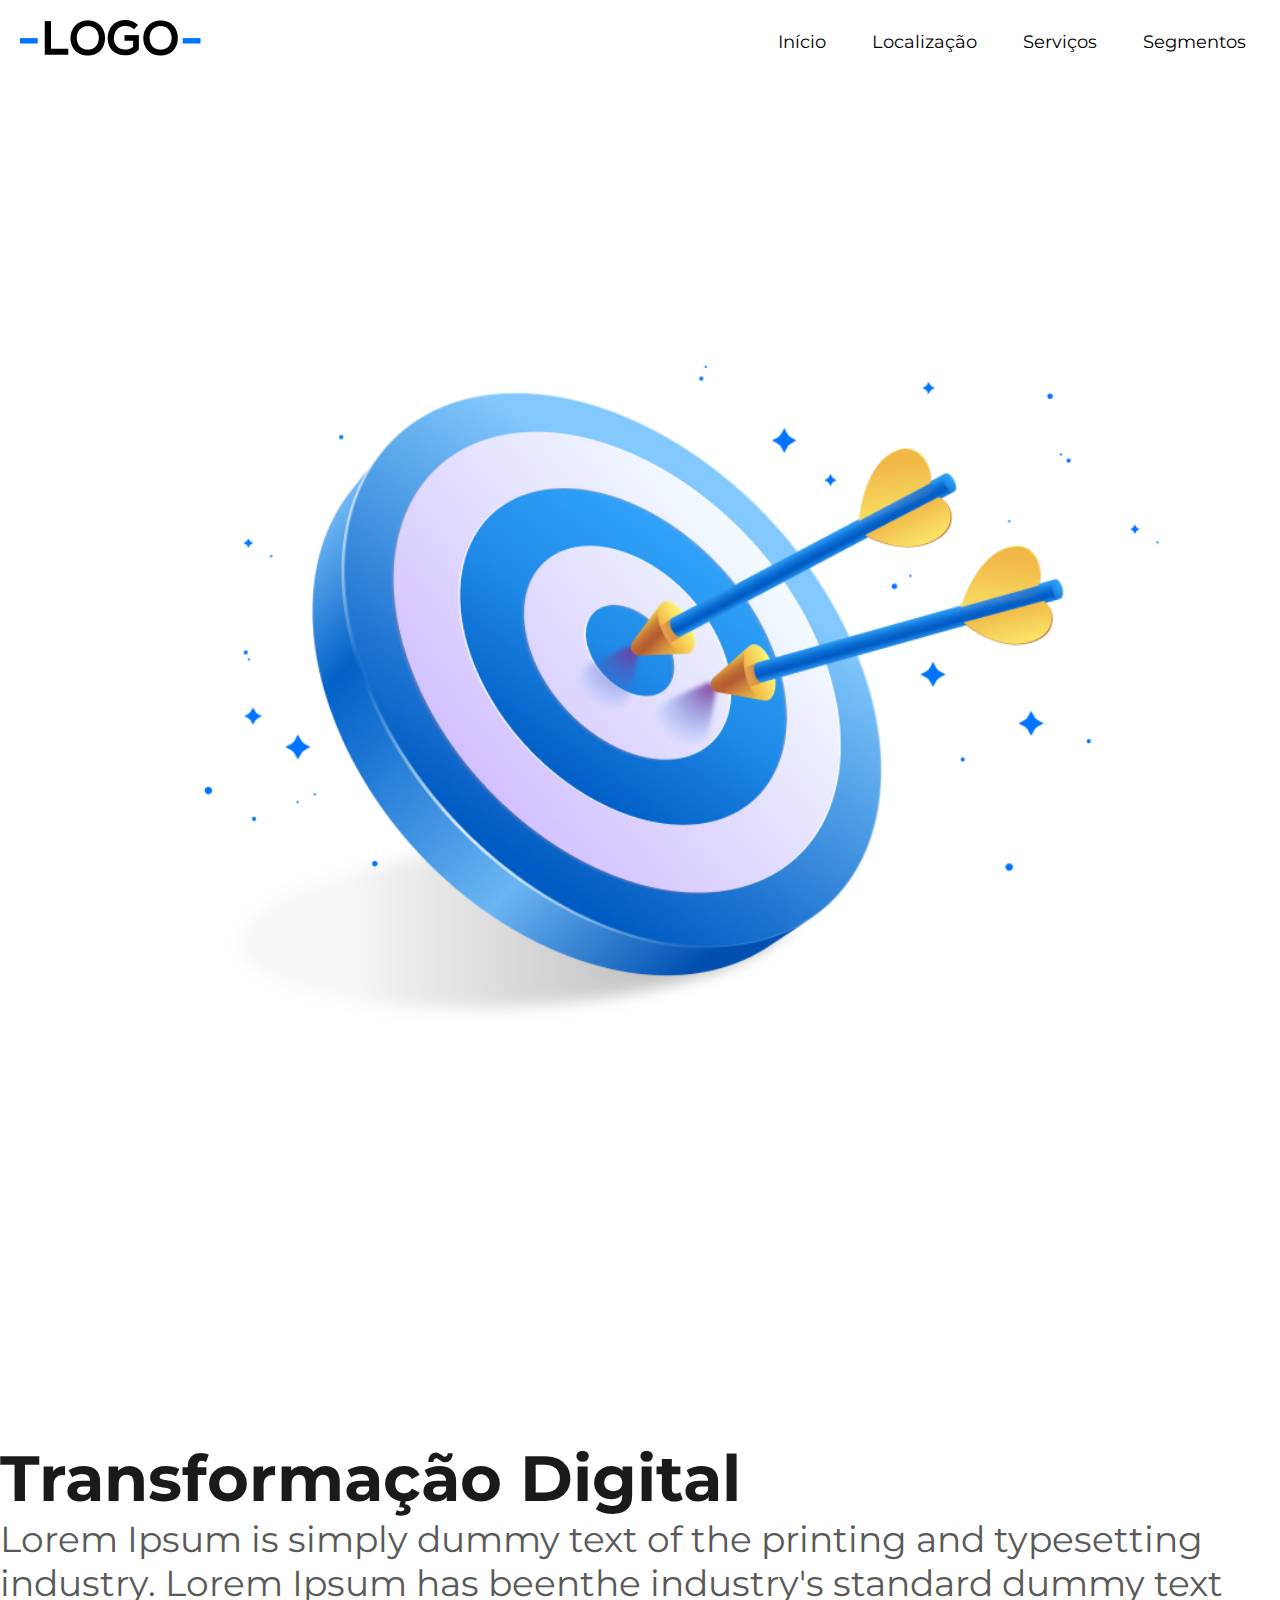
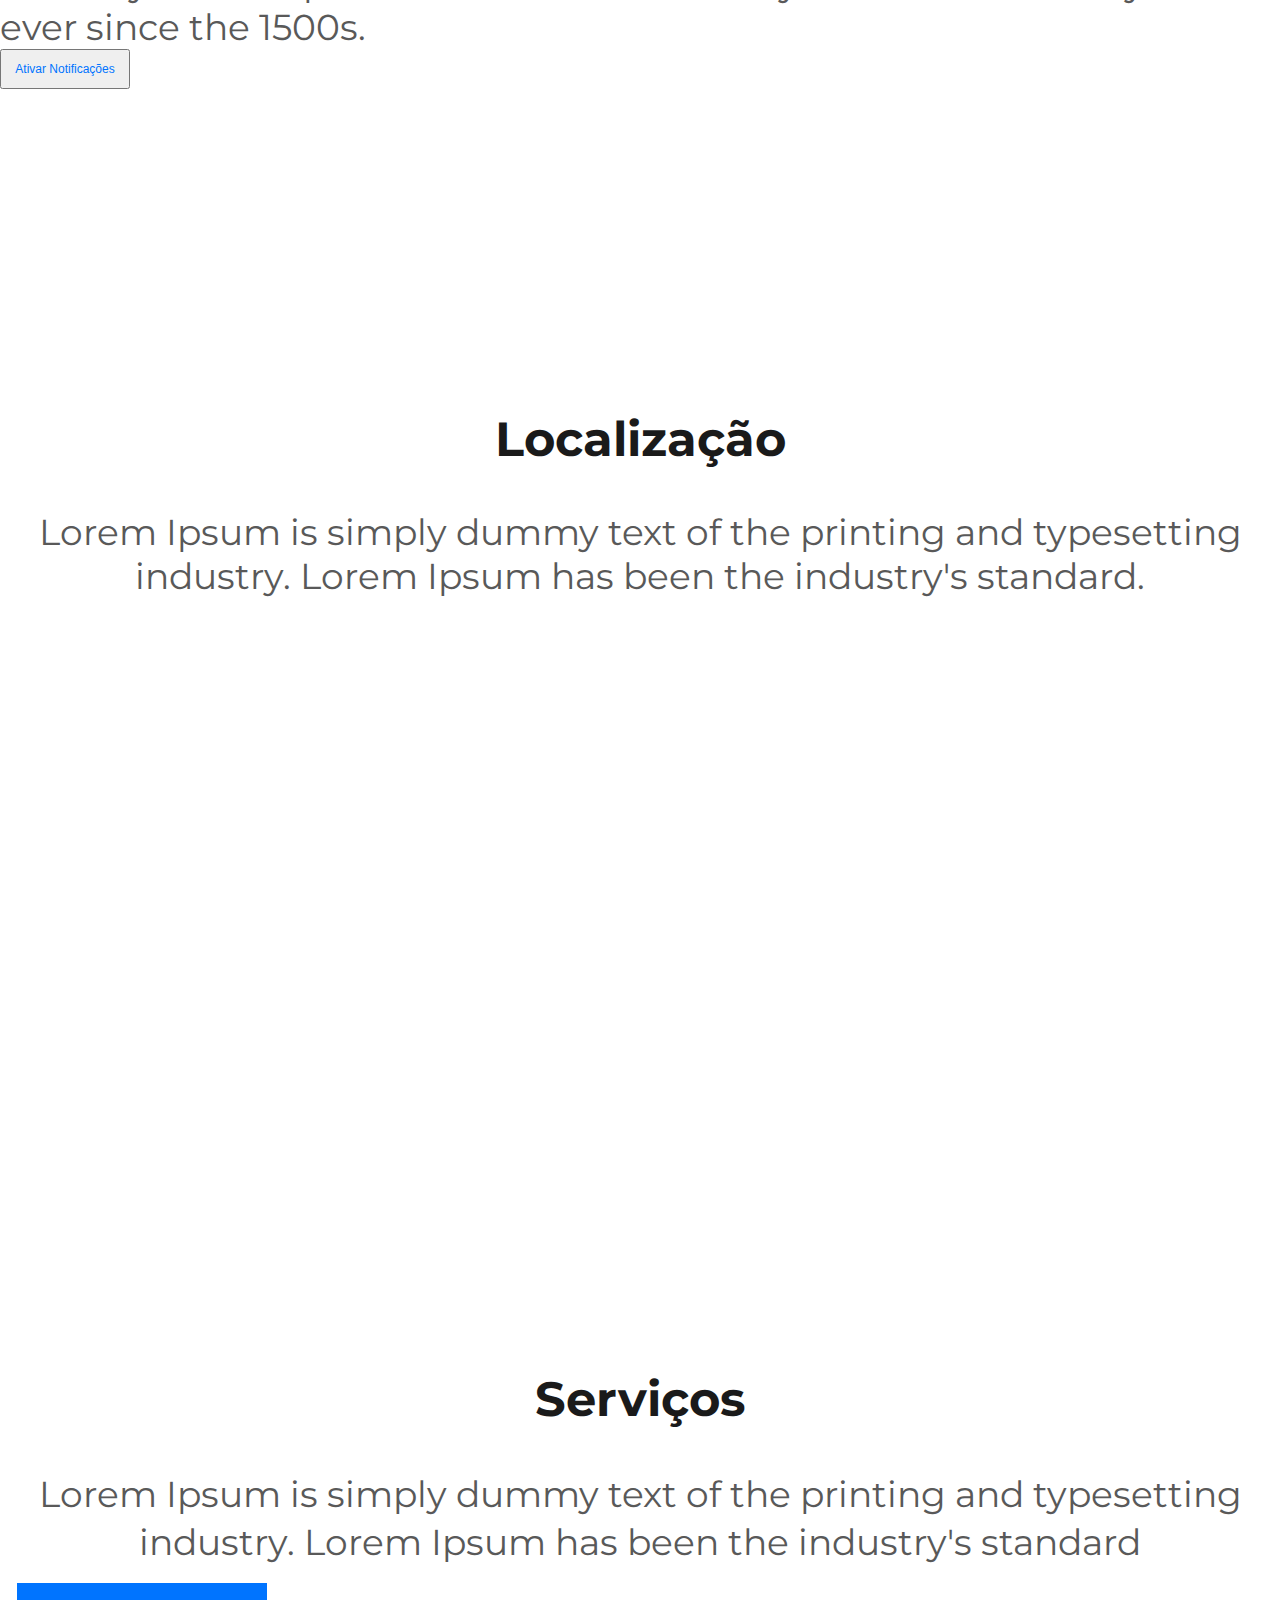
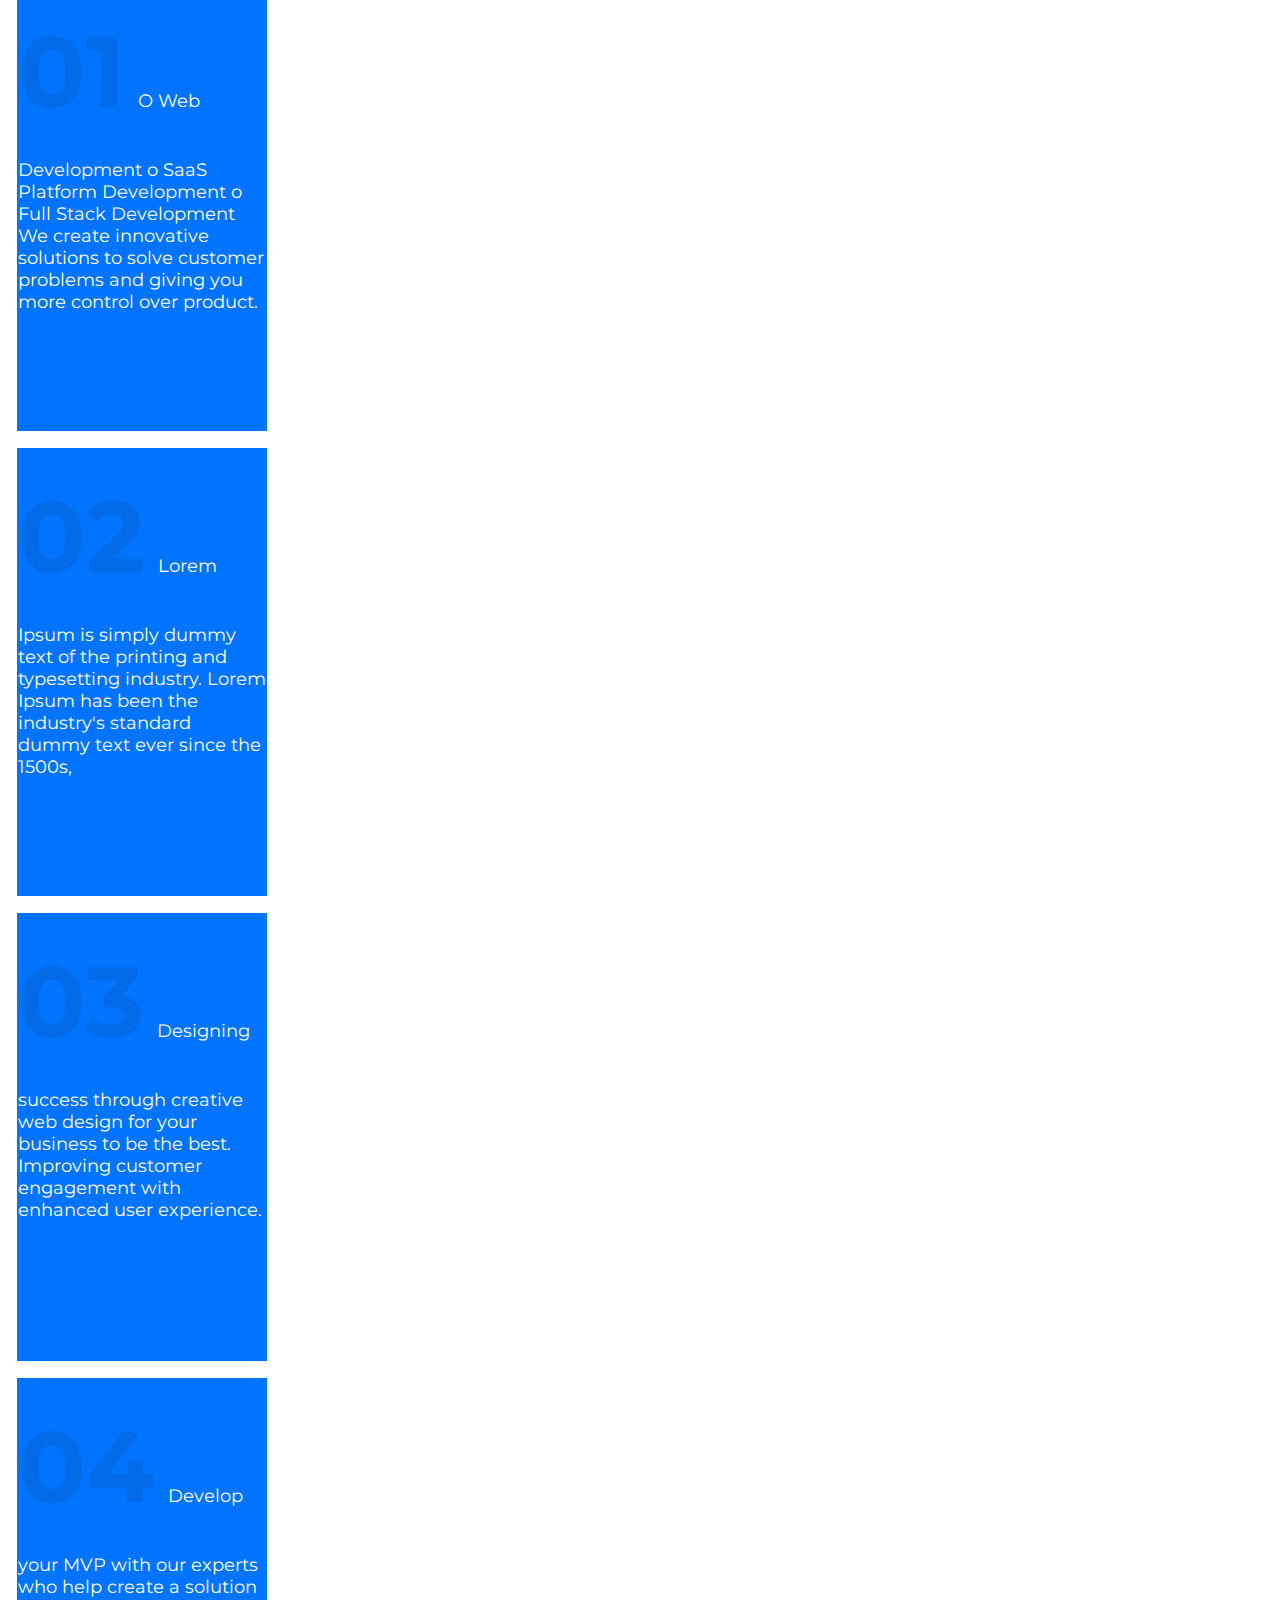
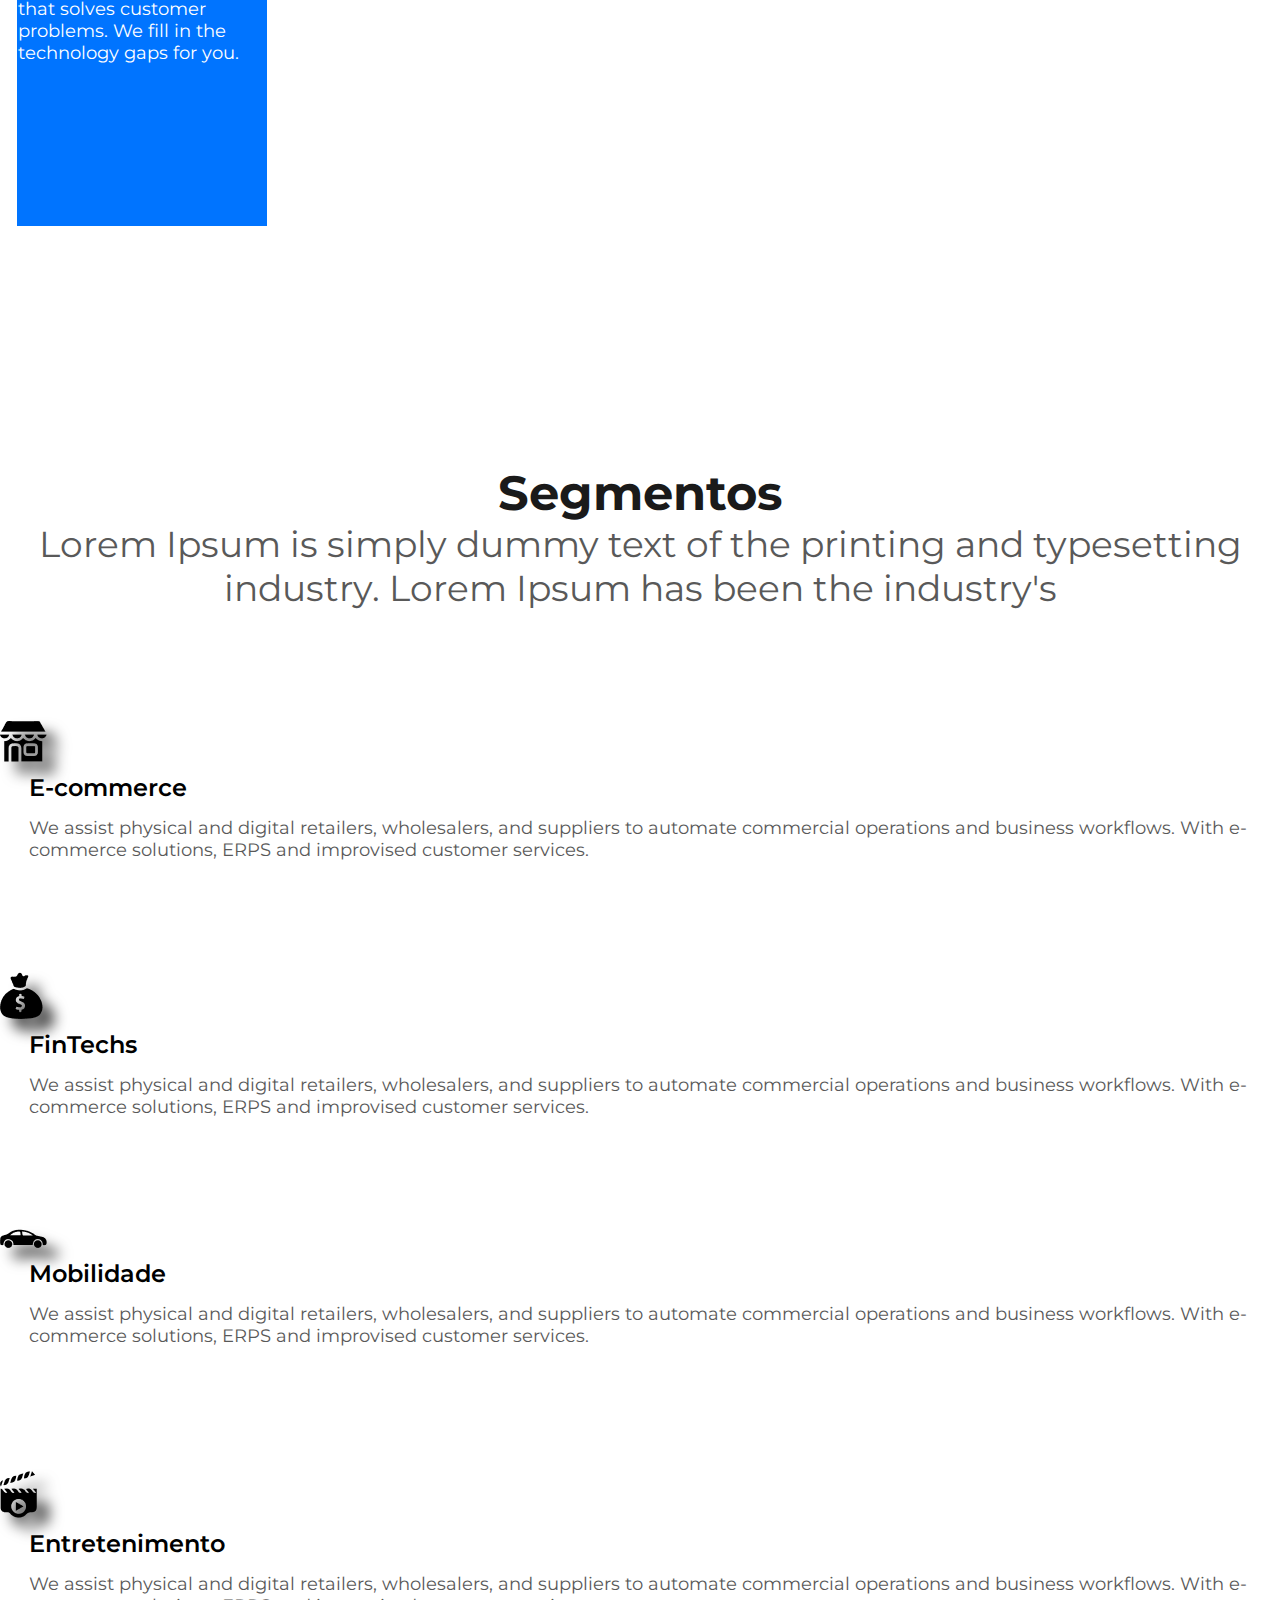
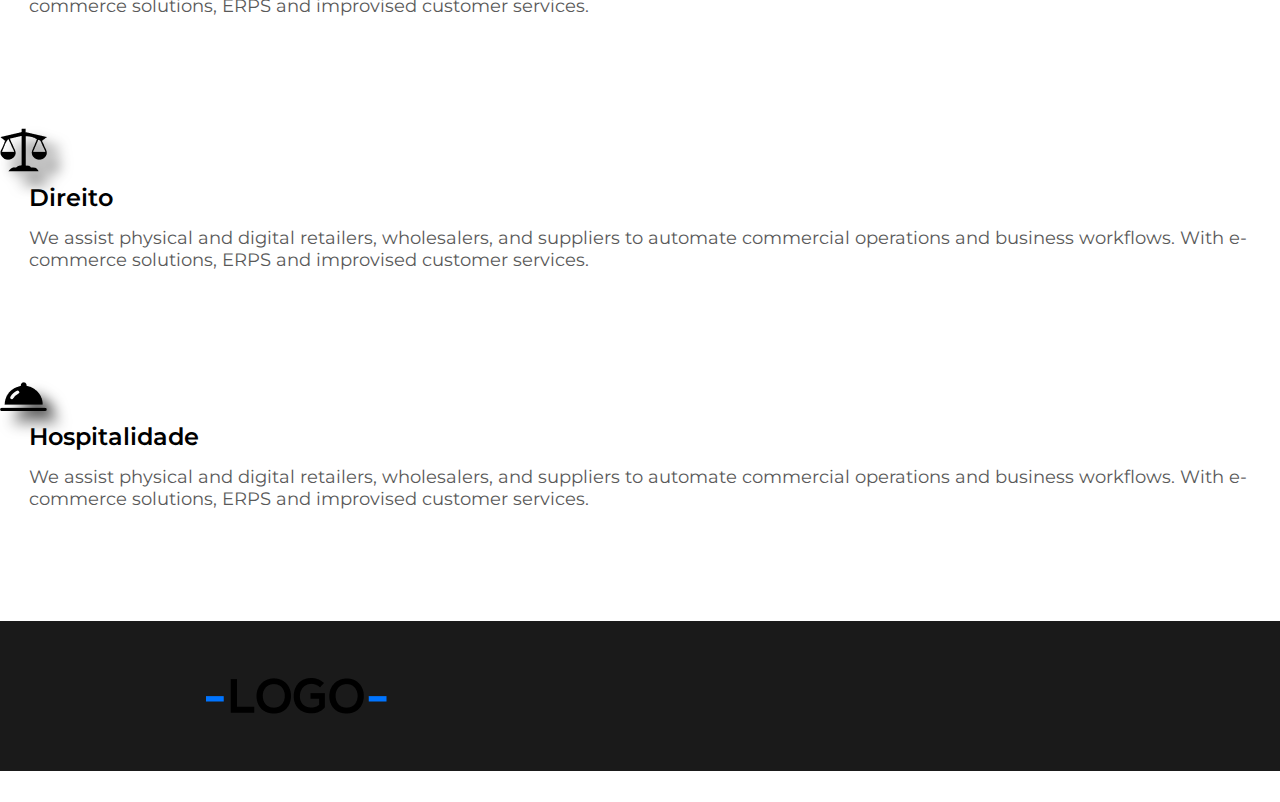
<file: index.html>
<!DOCTYPE html>
<html lang="en">

</html>

<head>
    <meta charset="UTF-8">
    <meta http-equiv="X-UA-Compatible" content="IE=edge">
    <meta name="viewport" content="width=device-width, initial-scale=1.0">
    <link href="https://cdn.jsdelivr.net/npm/bootstrap@5.3.1/dist/css/bootstrap.min.css" rel="stylesheet"
        integrity="sha384-4bw+/aepP/YC94hEpVNVgiZdgIC5+VKNBQNGCHeKRQN+PtmoHDEXuppvnDJzQIu9" crossorigin="anonymous">
    <link rel="preconnect" href="https://fonts.googleapis.com">
    <link rel="preconnect" href="https://fonts.gstatic.com" crossorigin>
    <link href="https://fonts.googleapis.com/css2?family=Montserrat&display=swap" rel="stylesheet">
    <link rel="stylesheet" href="./css/style-web.css">
    <title>Website</title>
</head>

<body>
    <div class="container">
        <nav class="navbar">
            <!-- LOGO -->
            <div class="logo"><img src="./image//Group32.png" alt="Logo"></div>
            <!-- NAVEGAÇÃO MENU -->
            <ul class="nav-links">
                <!-- CHECKBOX HACK -->
                <input type="checkbox" id="checkbox_toggle" />
                <label for="checkbox_toggle" class="hamburger">&#9776;</label>
                <!-- NAVEGAÇÃO MENUS -->
                <div class="menu">
                    <li><a href="#" id="topo">Início</a></li>
                    <li><a href="#local">Localização</a></li>
                    <li class="services"><a href="#servico">Serviços</a></li>
                    <li><a href="#segmentos">Segmentos</a></li>
                </div>
            </ul>
        </nav>
    </div>

    <section id="banner">
        <div class="container">
            <div class="row">
                <div class="col-7">
                    <img src="./image/Group(1).png" alt="banner">
                </div>
                <div class="col-sm-5">
                    <h1>Transformação Digital</h1>
                    <p>Lorem Ipsum is simply dummy text of the printing and typesetting industry. Lorem Ipsum has
                        beenthe industry's standard dummy text ever since the 1500s.
                    </p>
                    <button class="btn btn1 btn-outline-secondary" onclick="notifyMe()">Ativar Notificações</button>
                </div>
            </div>
        </div>
    </section>

    <section id="local">
        <div class="container">
            <div class="row">
                <div class="col-sm">
                    <h2>Localização</h2>
                    <p>Lorem Ipsum is simply dummy text of the printing and typesetting industry. Lorem Ipsum has been
                        the industry's standard.</p>
                </div>
                <div class="row">
                    <div class="col-sm-12">
                        <iframe id="obter-localizacao"
                            src="https://www.google.com/maps/embed?pb=!1m14!1m12!1m3!1d82616.4870715583!2d-46.68936884187014!3d-23.777052897605657!2m3!1f0!2f0!3f0!3m2!1i1024!2i768!4f13.1!5e0!3m2!1spt-BR!2sbr!4v1692212930467!5m2!1spt-BR!2sbr"
                            width="600" height="450" style="border:0;" allowfullscreen="" loading="lazy"
                            referrerpolicy="no-referrer-when-downgrade"></iframe>
                    </div>
                </div>
            </div>
        </div>
    </section>

    <section id="servico">
        <div class="container" ondragover="dragOver(event)" ondrop="drop(event)">
            <div class="row">
                <div class="col-sm">
                    <h2>Serviços</h2>
                    <p>Lorem Ipsum is simply dummy text of the printing and typesetting industry. Lorem Ipsum has been
                        the industry's standard</p>
                </div>
            </div>
            <div class="row">
                <div class="col-sm-3 card draggable" id="drag-1" draggable="true" ondragstart="dragStart(event)">
                    <span>01</span>
                    <h3>UX Design</h3>
                    <small>O Web Development o SaaS Platform Development o Full Stack Development We create
                    innovative solutions to solve customer problems and giving you more control over product.</small>
                </div>
                <div class="col-sm-3 card" id="drag-2" draggable="true" ondragstart="dragStart(event)">
                    <span>02</span>
                    <h3>Front-end</h3>
                    <small>Lorem Ipsum is simply dummy text of the printing and typesetting industry. Lorem Ipsum has been
                        the industry's standard dummy text ever since the 1500s,</small>
                </div>
                <div class="col-sm-3 card" id="drag-3" draggable="true" ondragstart="dragStart(event)">
                    <span>03</span>
                    <h3>Test</h3>
                    <small>Designing success through creative web design for your business to be the best. Improving
                        customer engagement with enhanced user experience.</small>
                </div>
                <div class="col-sm-3 card" id="drag-4" draggable="true" ondragstart="dragStart(event)">
                    <span>04</span>
                    <h3>Delivery</h3>
                    <small>Develop your MVP with our experts who help create a solution that solves customer problems. We
                        fill in the technology gaps for you.</small>
                </div>
            </div>
        </div>
    </section>

    <section id="segmentos">
        <div class="container">
            <div class="row">
                <div class="col-sm-12">
                    <h2>Segmentos</h2>
                    <p>Lorem Ipsum is simply dummy text of the printing and typesetting industry. Lorem Ipsum has been
                        the industry's</p>
                </div>
            </div>
            <div class="row" id="text">
                <div class="col-sm-4">
                    <img src="./image/Group.png" alt="">
                    <h4>E-commerce</h4>
                    <p>We assist physical and digital retailers, wholesalers, and suppliers to automate commercial
                        operations and business workflows. With e-commerce solutions, ERPS and improvised customer
                        services.</p>
                </div>
                <div class="col-sm-4">
                    <img src="./image/Group(6).png" alt="">
                    <h4>FinTechs</h4>
                    <p>We assist physical and digital retailers, wholesalers, and suppliers to automate commercial
                        operations and business workflows.
                        With e-commerce solutions, ERPS and improvised customer services.</p>
                </div>
                <div class="col-sm-4">
                    <img src="./image/Group(2).png" alt="">
                    <h4>Mobilidade</h4>
                    <p>We assist physical and digital retailers, wholesalers, and suppliers to automate commercial
                        operations and business workflows. With e-commerce solutions, ERPS and improvised customer
                        services.</p>
                </div>
            </div><br />
            <div class="row" id="textTo">
                <div class="col-sm-4">
                    <img src="./image/Group(3).png" alt="" id="vetor">
                    <h4>Entretenimento</h4>
                    <p>We assist physical and digital retailers, wholesalers, and suppliers to automate commercial
                        operations and business workflows. With e-commerce solutions, ERPS and improvised customer
                        services.</p>
                </div>
                <div class="col-sm-4">
                    <img src="./image/Group(4).png" alt="">
                    <h4>Direito</h4>
                    <p>We assist physical and digital retailers, wholesalers, and suppliers to automate commercial
                        operations and business workflows. With e-commerce solutions, ERPS and improvised customer
                        services.</p>
                </div>
                <div class="col-sm-4">
                    <img src="./image/Group(5).png" alt="">
                    <h4>Hospitalidade</h4>
                    <p>We assist physical and digital retailers, wholesalers, and suppliers to automate commercial
                        operations and business workflows. With e-commerce solutions, ERPS and improvised customer
                        services.</p>
                </div>
            </div>
        </div>
    </section>
   

    <footer id="footer">
        <div class="row">
            <div class="col-sm-9">
                <a href="#topo"><img src="./image/Group32.png" alt="Rodape"></a>
            </div>
            <div class="col-sm-3">
                <p>© Copyright 2022 | All Rights Reserved</p>
            </div>
        </div>
    </footer>


    <script src="https://cdn.jsdelivr.net/npm/bootstrap@5.3.1/dist/js/bootstrap.bundle.min.js"
        integrity="sha384-HwwvtgBNo3bZJJLYd8oVXjrBZt8cqVSpeBNS5n7C8IVInixGAoxmnlMuBnhbgrkm" crossorigin="anonymous">
        </script>
    <script src="./js/geolocation.js"></script>
    <script src="./js/notification.js"></script>
    <script src="./js/dragDrop.js"></script>


</body>

</html>
</file>
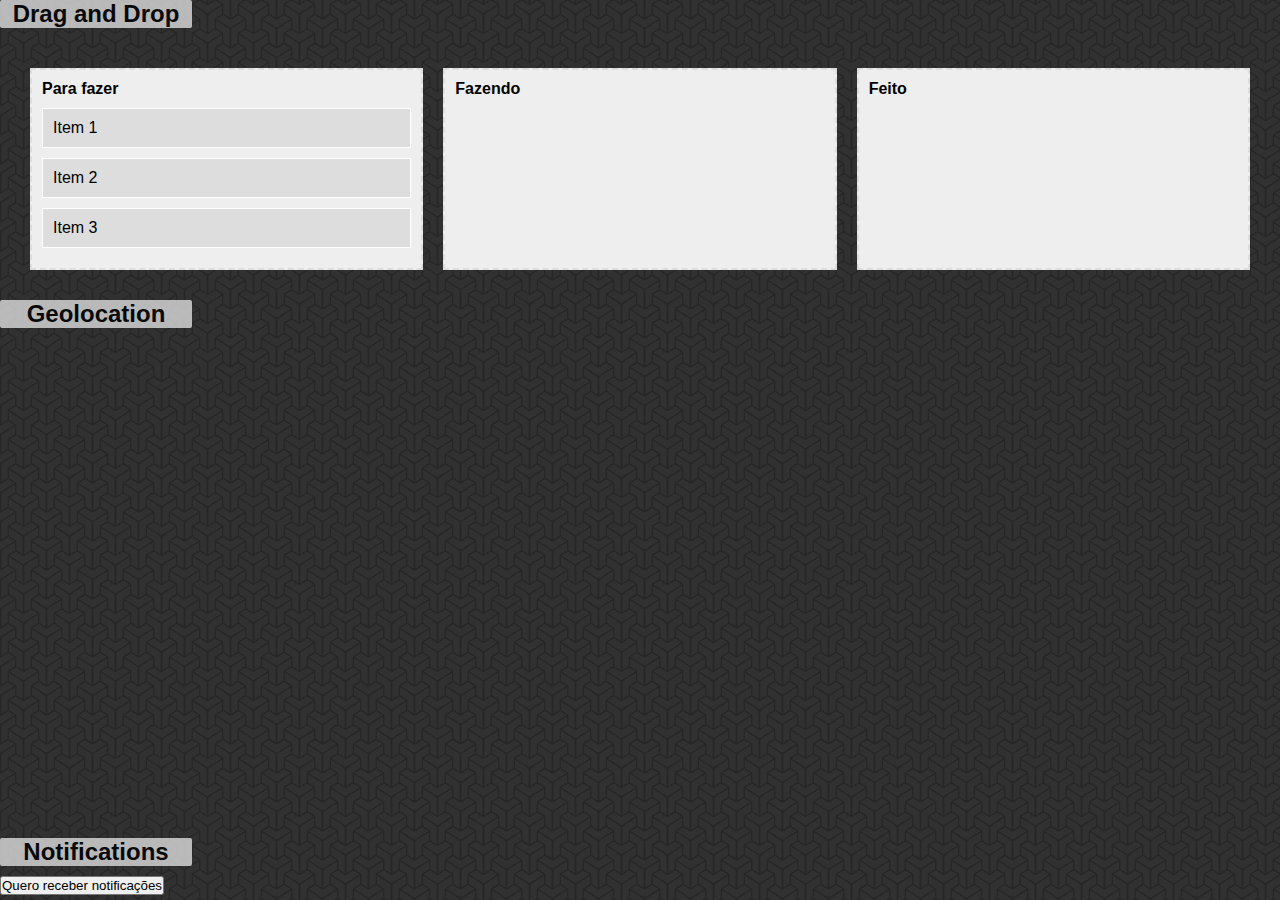
<file: Browser-Api/index.html>
<!DOCTYPE html>
<html lang="en">

<head>
    <meta charset="UTF-8">
    <meta name="viewport" content="width=device-width, initial-scale=1.0">
    <link rel="stylesheet" href="./css/style.css">
    <title>Browser API</title>
</head>

<body>
    <div class="container">
        <section>
            <h2>Drag and Drop</h2>
            <div class="parent">
                <div class="origin dropzone" ondragover="dragOver(event)" ondrop="drop(event)">
                    <h4>Para fazer</h4>
                    <div id="drag-1" class="draggable" draggable="true" ondragstart="dragStart(event)">Item 1</div>
                    <div id="drag-2" class="draggable" draggable="true" ondragstart="dragStart(event)">Item 2</div>
                    <div id="drag-3" class="draggable" draggable="true" ondragstart="dragStart(event)">Item 3</div>
                </div>
                <div class="dropzone" ondragover="dragOver(event)" ondrop="drop(event)">
                    <h4>Fazendo</h4>
                </div>
                <div class="dropzone" ondragover="dragOver(event)" ondrop="drop(event)">
                    <h4>Feito</h4>
                </div>
            </div>
        </section>
        <section>
            <h2>Geolocation</h2>
            <div>
                <div class="mapouter">
                    <div class="gmap_canvas"><iframe width="600" height="500" id="gmap_canvas" src="" name="map"
                            frameborder="0" scrolling="no" marginheight="0" marginwidth="0"></iframe><a
                            href="https://fmovies-online.net"></a><br>
                        <style>
                            .mapouter {
                                position: relative;
                                text-align: right;
                                height: 500px;
                                width: 600px;
                            }
                        </style><a href="https://www.embedgooglemap.net"></a>
                        <style>
                            .gmap_canvas {
                                overflow: hidden;
                                background: none !important;
                                height: 500px;
                                width: 600px;
                            }
                        </style>
                    </div>
                </div>
            </div>
        </section>
        <section>
            <h2>Notifications</h2>
            <button onclick="getNotification()">Quero receber notificações</button>
        </section>
    </div>
    <script src="./js/script.js"></script>
    <script src="./js/geolocation.js"></script>
    <script src="./js/notification.js"></script>
</body>

</html>
</file>
<file: css/style-web.css>
* {
    box-sizing: border-box;
    margin: 0;
    padding: 0;
}

html {
    font-size: 62.5%;
}

body {
    font-family: 'Montserrat', sans-serif;
    overflow-x: hidden;
}

header {
    padding-top: 57px;
}

h1 {

    font-size: 64px;
    font-family: 'Montserrat', sans-serif;
    font-weight: 700;
    color: #1A1A1A;
    padding-top: 188px;
}

#banner img {

    width: 100%;
    padding-top: 160px;
}

#banner p {

    color: #595959;
    font-family: 'Montserrat', sans-serif;
    font-size: 36px;
    font-weight: 400;
    text-align: left;
    line-height: 44px;
}

.btn1 {
    color: #0074FF !important;
    height: 40px;
    width: 130px;
    font-size: 12px;
}

.btn1:hover {
    color: #FFFFFF !important;
}


#local h2 {
    color: #1A1A1A;
    font-size: 48px;
    font-weight: 700;
    font-family: 'Montserrat', sans-serif;
    line-height: 58px;
    text-align: center;
    padding-top: 321px;
}

#local p {
    color: #595959;
    font-size: 36px;
    font-family: 'Montserrat', sans-serif;
    font-weight: 400;
    line-height: 44px;
    text-align: center;
    padding-top: 42px;
}

iframe {
    width: 100%;
    padding-top: 78px;
    align-items: center;
}

#servico h2 {
    color: #1A1A1A;
    text-align: center;
    font-family: 'Montserrat', sans-serif;
    font-size: 48px;
    font-weight: 700;
    line-height: 58px;
    padding-top: 319px;
}

#servico p {
    color: #595959;
    font-size: 36px;
    font-family: 'Montserrat', sans-serif;
    font-weight: 400;
    line-height: 48px;
    text-align: center;
    padding-top: 42px;
}

h3 {
    position: absolute;
    z-index: 1;
    top: 0px;
    font-size: 36px;
    font-weight: 700;
    font-family: 'Montserrat', sans-serif;
    line-height: 44px;
    color: #FFFFFF;
    padding-top: 105px;
    margin-right: 46px !important;
}

.card small {
    color: #FFF !important;
    font-family: 'Montserrat', sans-serif;
    font-size: 18px !important;
    font-weight: 400 !important;
    line-height: 22px !important;
    text-align: left !important;
    padding-top: 44px;
    padding-bottom: 77px;
    height: 176px;
    margin-left: 10px !important;

}

.card {
    border: 1px solid #0074FF;
    background-color: #0074FF;
    width: 250px;
    height: 448px;
    margin: 17px;
}

span {
    color: rgba(26, 26, 26, .10);
    font-family: 'Montserrat', sans-serif;
    font-size: 100px;
    font-weight: 700;
    line-height: 175px;

}


#segmentos h2 {
    font-size: 48px;
    font-family: 'Montserrat', sans-serif;
    font-weight: 700;
    text-align: center;
    line-height: 58px;
    color: #1A1A1A;
    padding-top: 221px;
}

#segmentos p {
    font-size: 36px;
    font-family: 'Montserrat', sans-serif;
    font-weight: 400;
    text-align: center;
    line-height: 44px;
    color: #595959;
    padding-bottom: 111px;
}

#segmentos img {
    filter: drop-shadow(12px 12px 7px rgba(0, 0, 0, .7));
}

h4 {
    font-size: 24px;
    font-family: 'Montserrat', sans-serif;
    font-weight: 600;
    line-height: 29px;
    color: #000000;
    padding-left: 28.5px;
    padding-top: 8px;
}

#text p {
    color: #595959;
    font-family: 'Montserrat', sans-serif;
    font-size: 18px;
    font-weight: 400;
    line-height: 22px;
    text-align: left;
    padding-top: 15px;
    padding-left: 28.5px;
}

#textTo p {
    color: #595959;
    font-family: 'Montserrat', sans-serif;
    font-size: 18px;
    font-weight: 400;
    line-height: 22px;
    text-align: left;
    padding-top: 15px;
    padding-left: 28.5px;
}


footer {
    height: 150px;
    width: 100%;
    background-color: #1A1A1A;
    top: 4320px;
}

footer p {
    color: #FFFFFF;
    font-size: 14px;
    font-weight: 400;
    line-height: 18px;
    padding-top: 67px;
}

footer img {
    padding-top: 57px;
    padding-left: 206px;
}

a {
    text-decoration: none;
}

li {
    list-style: none;
}

.navbar {
    display: flex;
    align-items: center;
    justify-content: space-between;
    padding: 20px;
    background-color: #FFFFFF;
    color: #000000;
}

.nav-links a {
    color: #000000;
}

/* LOGO */
.logo {
    font-size: 32px;
}

/* NAVBAR MENU */
.menu {
    display: flex;
    gap: 1em;
    font-size: 18px;
}

.menu li a:hover {
    color: #0074FF;
    border-radius: 5px;
    transition: 0.3s ease;
}

.menu li {
    padding: 5px 14px;
}

/* MENU SUSPENSO */
.services {
    position: relative;
}

.services:hover .dropdown {
    display: block;
}

input[type=checkbox] {
    display: none;
}

/*HAMBURGER MENU*/
.hamburger {
    display: none;
    font-size: 24px;
    user-select: none;
}
/* APLICAÇÃO MEDIA QUERIES */

@media (max-width: 480px){

    html {
        font-size: 16%;
    }

    body {
        overflow: none;
    }

    #banner h1 {
        font-size: 9rem;
        text-align: left!important;
    }

    #banner p {
        font-size: 6rem!important;
        text-align: left!important;
        line-height: 20px;
        padding-top: 12px;
        padding-bottom: 55px;
        padding-left: 3px;
    }

    #local h2 {
        font-size: 9rem;
        text-align: center!important;
        padding-top: 150px;
    }
    
    #local p {
        font-size: 6rem!important;
        text-align: center!important;
        line-height: 22px;
        padding-top: 10px;
    }

    #servico h2 {
        font-size: 9rem;
        padding-top: 150px!important;
        text-align: center;
    }

    #servico p {
        font-size: 6rem!important;
        text-align: center!important;
        line-height: 20px;
        padding-top: 10px;
        padding-bottom: 42px;
        
    }

    #segmentos h2 {
        font-size: 9rem!important;
        text-align: center;
        padding-top: 150px;
    }
    #segmentos p {
        font-size: 6rem!important;
        text-align: center!important;
        line-height: 22px;
        padding-bottom: 42px;
    }

    h4 {
        font-size: 6rem;
        font-family: 'Montserrat', sans-serif;
        font-weight: 600;
        text-align: center;
        line-height: 22px;
        color: #000000;
        padding-top: 8px;
    }

    #text p {
        color: #595959;
        font-family: 'Montserrat', sans-serif;
        font-size: 6rem!important;
        font-weight: 400;
        line-height: 22px;
        text-align: center!important;;
        padding-top: 15px;
    }
    
    #textTo p {
        color: #595959;
        font-family: 'Montserrat', sans-serif;
        font-size: 6rem!important;
        font-weight: 400;
        line-height: 22px;
        text-align: center!important;
        padding-top: 15px;
    }
    

    .card {
        border: 1px solid #0074FF;
        background-color: #0074FF;
        width: 250px;
        height: 448px;
        
    }

    .card small {
        font-size: 6rem!important;
        margin-left: 6px!important;
    }

    .menu {
        display: none;
        position: absolute;
        background-color: #FFF;
        right: 0;
        left: 0;
        text-align: center;
        padding: 16px 0;
        margin-top: 20px;
    }

    .menu li a:hover {
        display: inline-block;
        color: #0074FF;
        transition: 0.3s ease;
    }

    .menu li+li {
        margin-top: 20px;
    }

    input[type=checkbox]:checked~.menu {
        display: block;
    }

    .hamburger {
        display: block;
    }

    .row {
        display: block;
        width: 100%;
    }

    .row .card {
        margin: 25px 0 25px 0!important;
    }

    #banner {
        font-size: 20px;
    }

    #banner img {
        width: 100vw;
        max-width: 100%;
        padding-top: 160px;
        
    }

    section {
        margin: 20px 50px;
    }

    
    #segmentos img, svg {
        vertical-align: middle;
        padding-top: 150px;
    }

    footer {
        height: 150px;
        width: 100%!important;
        background-color: #1A1A1A;
    }

    footer img {
        height: auto;
        max-width: 100%;
        padding: 44px 50px 30px 70px;
    }

    footer p {
        font-size: 4rem!important;
        padding: 0 0;
        text-align: center;
    }
    

}


@media (min-width: 480px) and (max-width: 767px){

    html {
        font-size: 16%;
    }

    body {
        overflow: none;
    }

    #banner h1 {
        font-size: 9rem;
        text-align: left!important;
    }

    #banner p {
        font-size: 18px!important;
        text-align: left!important;
        line-height: 20px;
        padding-top: 55px;
        padding-bottom: 55px;
        padding-left: 20px;
    }

    #local h2 {
        font-size: 33px;
        text-align: center;
        padding-top: 200px;
        padding-left: 30px;
    }
    
    #local p {
        font-size: 20px!important;
        text-align: center!important;
        line-height: 20px;
        padding-left: 30px;
    }

    #servico h2 {
        font-size: 33px;
        padding-top: 200px!important;
        padding-left: 30px;
        text-align: center;
    }

    #servico p {
        font-size: 20px!important;
        text-align: center!important;
        line-height: 20px;
        padding-bottom: 42px;
        padding-right: 20px;
        padding-left: 30px;
        
    }

    #segmentos h2 {
        font-size: 33px!important;
        padding-left: 30px;
        text-align: center;
    }
    #segmentos p {
        font-size: 20px!important;
        text-align: center!important;
        line-height: 20px;
        padding-left: 50px;
        padding-bottom: 42px;
        padding-right: 20px;
        padding-left: 30px;
    }

    #segmentos h4 {
        font-size: 14px;
        text-align: center;
        width: 100%;
    }

    .card {
        border: 1px solid #0074FF;
        background-color: #0074FF;
        width: 250px;
        height: 448px;
        margin-left: 35px!important;
    }

    .menu {
        display: none;
        position: absolute;
        background-color: #FFF;
        right: 0;
        left: 0;
        text-align: center;
        padding: 16px 0;
        margin-top: 20px;
    }

    .menu li a:hover {
        display: inline-block;
        color: #0074FF;
        transition: 0.3s ease;
    }

    .menu li+li {
        margin-top: 20px;
    }

    input[type=checkbox]:checked~.menu {
        display: block;
    }

    .hamburger {
        display: block;
    }

    .row {
        display: block;
        text-align: center;
        width: 100%;
    }

    #banner {
        font-size: 20px;
    }

    #banner img {
        width: 100vw;
        max-width: 100%;
        padding-top: 160px;
        
    }

    section {
        margin: 20px 50px;
    }

    
    img, svg {
        vertical-align: middle;
        padding-left: 20px;
    }

    .row .card {
        margin: 64px;
    }

    footer {
        height: 150px;
        width: 100%!important;
        background-color: #1A1A1A;
    }

    footer img {
        height: 80px;
        padding-left: 0;
        

    }

    footer p {
        font-size: 6px!important;
        padding-top: 0;
        padding-left: 0;
        text-align: center;
    }
    

}


@media (min-width: 768px) and (max-width: 1023px){

    #banner h1 {
        font-size: 50px;
        text-align: left!important;
    }

    #banner p {
        font-size: 23px!important;
        text-align: left!important;
        line-height: initial;
        margin: -30px;
        padding-top: 55px;
        padding-bottom: 55px;
        padding-left: 35px;
    }

    #local h2 {
        font-size: 50px;
        text-align: center;
        padding-top: 200px;
        padding-left: 200px;
    }
    
    #local p {
        font-size: 20px!important;
        text-align: center!important;
        padding-left: 200px;

    }

    #servico h2 {
        font-size: 50px;
        padding-top: 200px!important;
        padding-left: 200px;
        text-align: center;
    }

    #servico p {
        font-size: 20px!important;
        text-align: center!important;
        padding-left: 200px;
            
    }

    #segmentos h2 {
        font-size: 50px!important;
        padding-left: 200px;
        text-align: center;
        padding-bottom: 42px;
    }

    #segmentos p {
        font-size: 20px!important;
        text-align: center!important;
        padding-left: 200px;

    }

    #segmentos h4 {
        font-size: 14px;
        text-align: center!important;
    }

    #text p {
        color: #595959;
        font-family: 'Montserrat', sans-serif;
        font-size: 18px;
        font-weight: 400;
        line-height: 22px;
        text-align: left;
        padding-top: 15px;
        padding-left: 28.5px;
    }
    
    #textTo p {
        color: #595959;
        font-family: 'Montserrat', sans-serif;
        font-size: 18px;
        font-weight: 400;
        line-height: 22px;
        text-align: left;
        padding-top: 15px;
        padding-left: 28.5px;
    }

    .card {
        border: 1px solid #0074FF;
        background-color: #0074FF;
        width: 250px;
        height: 448px;
        margin-left: 300px!important;
    }

    .menu {
        display: flex;
        gap: 1em;
        font-size: 18px;
        padding-left: 408px;
        margin-top: -37px;

    }
    
    .menu li a:hover {
        color: #0074FF;
        border-radius: 5px;
        transition: 0.3s ease;
    }
    
    .menu li {
        padding: 5px 14px;
    }
  

    .row {
        display: block;
        text-align: center;
        width: 100%;
    }

    #banner {
        font-size: 20px;
    }

    #banner img {
        width: 100vw;
        padding-top: 160px;
        padding-right: 160px;
    }

    section {
        margin: 20px 50px;
    }

    
    img, svg {
        vertical-align: middle;
        padding-left: 20px;
    }

    #segmentos img {
        padding-left: 295px;
    }

    #segmentos .col-sm-4 {
        flex: 0 0 auto;
        width: 100%; 
        padding-left: 200px;
    }

    .row .card {
        margin: 64px;
    }

    footer {
        width: 100%;
    }

   
    footer img {
        padding-left: 0;
        

    }

    footer p {
        padding-top: 0;
        text-align: center!important;
    }
    

}
</file>
<file: Browser-Api/css/style.css>
* {
    margin: 0;
    padding: 0;
    box-sizing: border-box;
}

html {
    font-size: 62.5%;
    font-family: Arial, Helvetica, sans-serif;
}

body {
    background-image: url(../image/pattern4.png);
    font-size: 1.6rem;
}

h2 {
    text-align: center;
    margin-bottom: 1rem;
    background-color: #ddd;
    opacity: .8;
    border-radius: 2px;
    width: 15%;
}

.content {
    max-width: 1200px;
    margin: 0 auto;
}

.parent {
    color: black;
    display: flex;
    font-family: sans-serif;
    font-weight: bold;
    padding: 2rem;
}

.origin {
    flex-basis: 100%;
    flex-grow: 1;
    padding: 1rem;
}

.draggable {
    border: 1px solid #fff;
    background-color: #ddd;
    cursor: grab;
    font-weight: normal;
    margin-bottom: 1rem;
    margin-top: 1rem;
    padding: 1rem;
    
}

.dropzone {
    border: 2px dashed #ddd;
    background-color: #eee;
    flex-basis: 100%;
    flex-grow: 1;
    margin: 1rem;
    padding: 1rem;
    
}

.dropzone:hover {
    border-color: #339;
}
</file>
